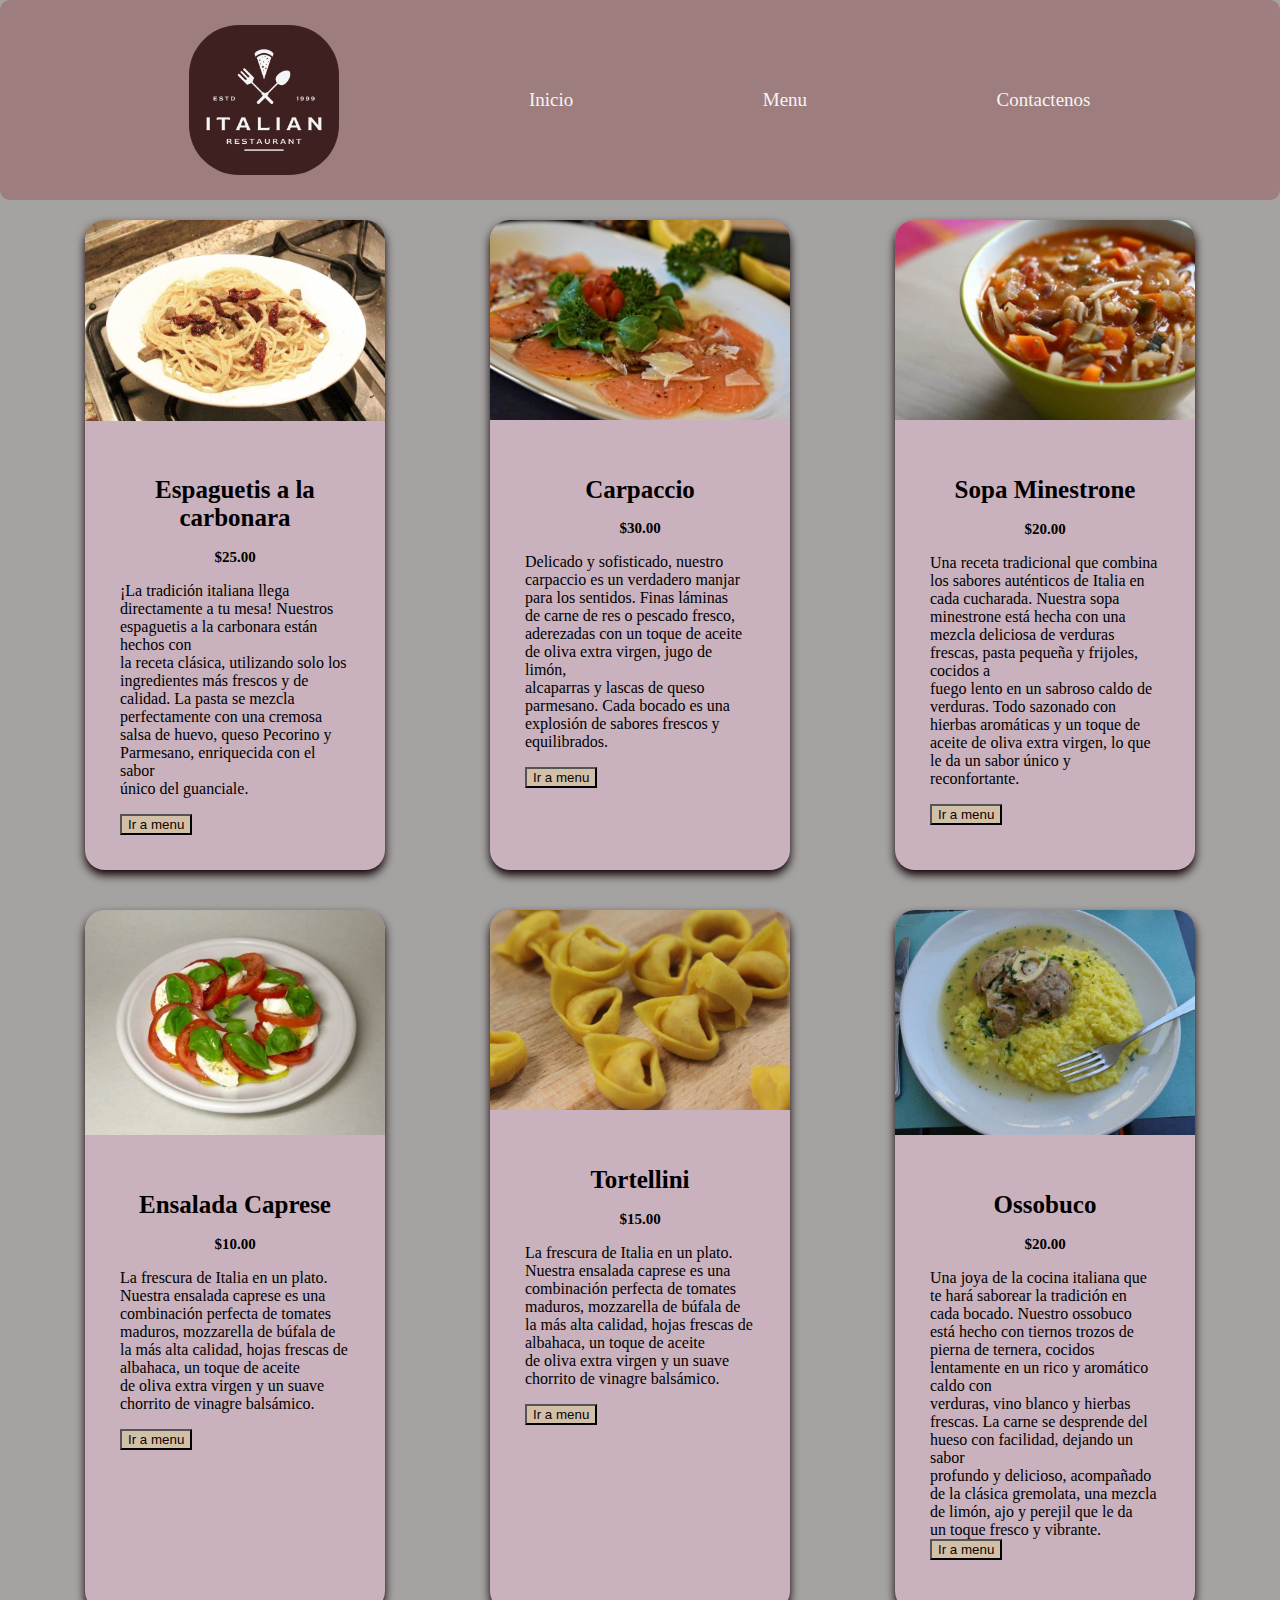
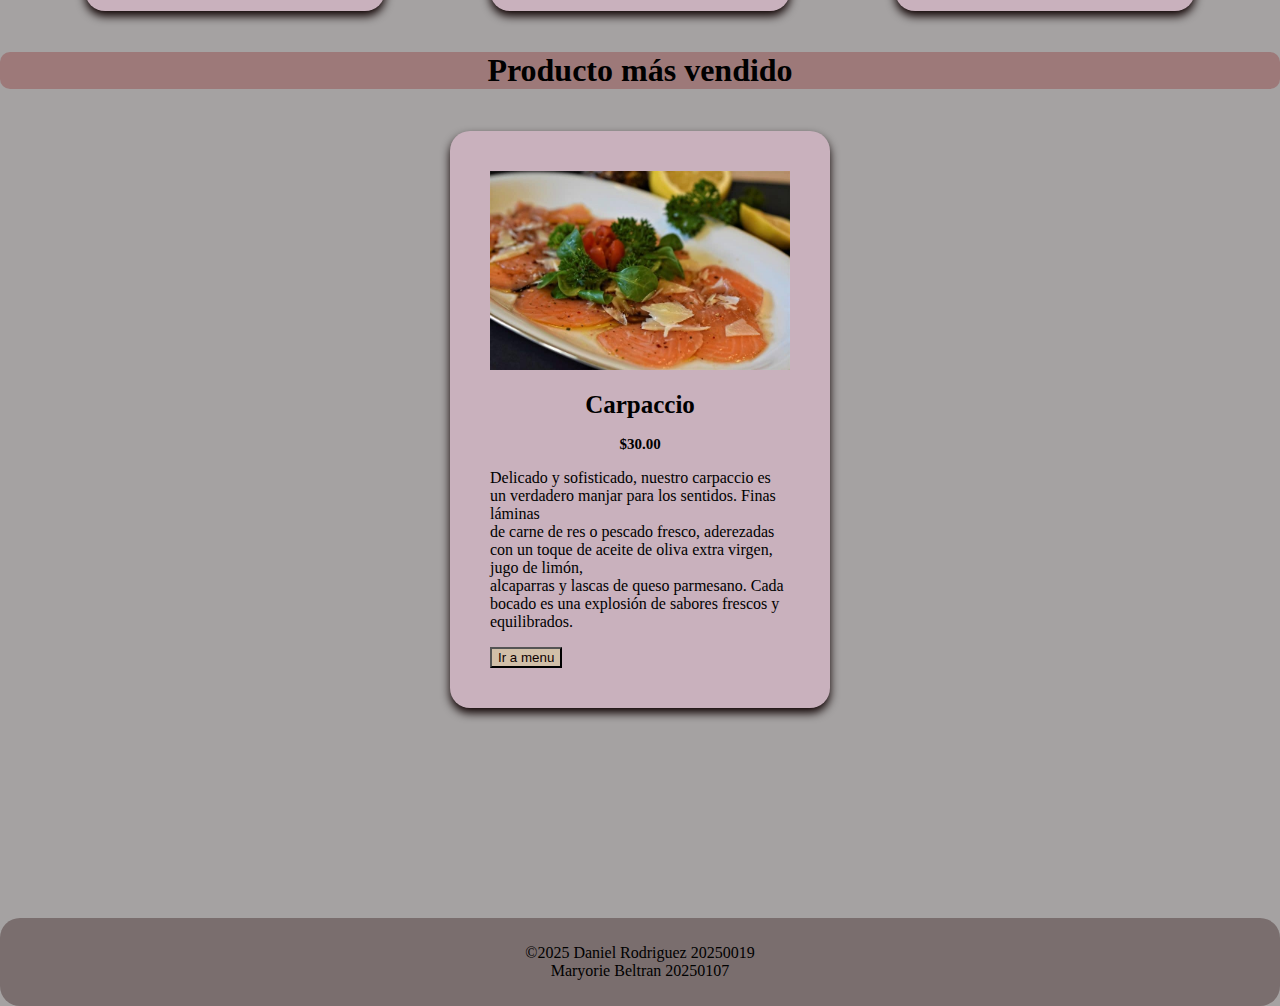
<file: index.html>
<!DOCTYPE html>
<html lang="en">

<head>
    <meta charset="UTF-8">
    <meta name="viewport" content="width=device-width, initial-scale=1.0">
    <title>Inicio</title>
    <link rel="stylesheet" href="css/style.css">
</head>

<body>
    <header>
        <nav>
            <img src="./img/delicious-and-delicious-italian-food-logo-creative-design-with-vintage-food-utensil-sign-logos-for-restaurants-cafes-clubs-and-badges-free-vector.jpg"
                alt="">
            <a href="index.html">Inicio</a>
            <a href="menu.html">Menu</a>
            <a href="contactenos.html">Contactenos</a>
        </nav>
    </header>
    <div class="card">
        <div class="cards">
            <img src="./img/Espaguetis-a-la-carbonara.jpg" alt="">
            <div class="card-content">
                <h1>Espaguetis a la carbonara</h1>
                <h2>$25.00</h2>
                <p>¡La tradición italiana llega directamente a tu mesa! Nuestros espaguetis a la carbonara están hechos
                    con <br>
                    la receta clásica, utilizando solo los ingredientes más frescos y de calidad. La pasta se mezcla
                    <br>
                    perfectamente con una cremosa salsa de huevo, queso Pecorino y Parmesano, enriquecida con el sabor
                    <br>
                    único del guanciale.</p>
                    <button><a href="menu.html">Ir a menu</a></button>

            </div>
        </div>
        <div class="cards">
            <img src="./img/Carpaccio.jpg" alt="">
            <div class="card-content">
                <h1>Carpaccio</h1>
                <h2>$30.00</h2>
                <p>Delicado y sofisticado, nuestro carpaccio es un verdadero manjar para los sentidos. Finas láminas
                    <br>
                    de carne de res o pescado fresco, aderezadas con un toque de aceite de oliva extra virgen, jugo de
                    limón, <br>
                    alcaparras y lascas de queso parmesano. Cada bocado es una explosión de sabores frescos y
                    equilibrados.</p>
                    <button><a href="menu.html">Ir a menu</a></button>

            </div>
        </div>
        <div class="cards">
            <img src="./img/Sopa-Minestrone.jpg" alt="">
            <div class="card-content">
                <h1>Sopa Minestrone</h1>
                <h2>$20.00</h2>
                <p>Una receta tradicional que combina los sabores auténticos de Italia en cada cucharada. Nuestra sopa
                    <br>
                    minestrone está hecha con una mezcla deliciosa de verduras frescas, pasta pequeña y frijoles,
                    cocidos a <br>
                    fuego lento en un sabroso caldo de verduras. Todo sazonado con hierbas aromáticas y un toque de
                    aceite de oliva extra virgen, lo que le da un sabor único y reconfortante.</p>
                    <button><a href="menu.html">Ir a menu</a></button>

                </div>
        </div>
    </div>
    <div class="card">
        <div class="cards">
            <img src="./img/Ensalada-Caprese.jpg.webp" alt="">
            <div class="card-content">
                <h1>Ensalada Caprese</h1>
                <h2>$10.00</h2>
                <p>La frescura de Italia en un plato. Nuestra ensalada caprese es una combinación perfecta de tomates
                    <br>
                    maduros, mozzarella de búfala de la más alta calidad, hojas frescas de albahaca, un toque de aceite
                    <br>
                    de oliva extra virgen y un suave chorrito de vinagre balsámico. </p>
                    <button><a href="menu.html">Ir a menu</a></button>

                </div>
        </div>
        <div class="cards">
            <img src="./img/Tortellini.jpg" alt="">
            <div class="card-content">
                <h1>Tortellini</h1>
                <h2>$15.00</h2>
                <p>La frescura de Italia en un plato. Nuestra ensalada caprese es una combinación perfecta de tomates
                    <br>
                    maduros, mozzarella de búfala de la más alta calidad, hojas frescas de albahaca, un toque de aceite
                    <br>
                    de oliva extra virgen y un suave chorrito de vinagre balsámico. </p>
                    <button><a href="menu.html">Ir a menu</a></button>

                </div>
        </div>
        <div class="cards">
            <img src="./img/Ossobuco.jpg" alt="">
            <div class="card-content">
                <h1>Ossobuco</h1>
                <h2>$20.00</h2>
                <p>Una joya de la cocina italiana que te hará saborear la tradición en cada bocado. Nuestro ossobuco
                    está
                    hecho con tiernos trozos de pierna de ternera, cocidos lentamente en un rico y aromático caldo con
                    <br>
                    verduras, vino blanco y hierbas frescas. La carne se desprende del hueso con facilidad, dejando un
                    sabor <br>
                    profundo y delicioso, acompañado de la clásica gremolata, una mezcla de limón, ajo y perejil que le
                    da <br>
                    un toque fresco y vibrante.
                    <button><a href="menu.html">Ir a menu</a></button>

                </p>
            </div>
        </div>

    </div>
    <div class="producto">
        <h1>Producto más vendido</h1>
    </div>
    <div class="card2">
        <div class="cards2">
            <img src="./img/Carpaccio.jpg" alt="">
            <div class="card-content2">
                <h1>Carpaccio</h1>
                <h2>$30.00</h2>
                <p>Delicado y sofisticado, nuestro carpaccio es un verdadero manjar para los sentidos. Finas láminas
                    <br>
                    de carne de res o pescado fresco, aderezadas con un toque de aceite de oliva extra virgen, jugo de
                    limón, <br>
                    alcaparras y lascas de queso parmesano. Cada bocado es una explosión de sabores frescos y
                    equilibrados.</p>
                        <button><a href="menu.html">Ir a menu</a></button>
            </div>
        </div>
    </div>
    <footer>
        <p>©2025 Daniel Rodriguez 20250019 <br>
            Maryorie Beltran 20250107
        </p>
    </footer>


</body>

</html>
</file>
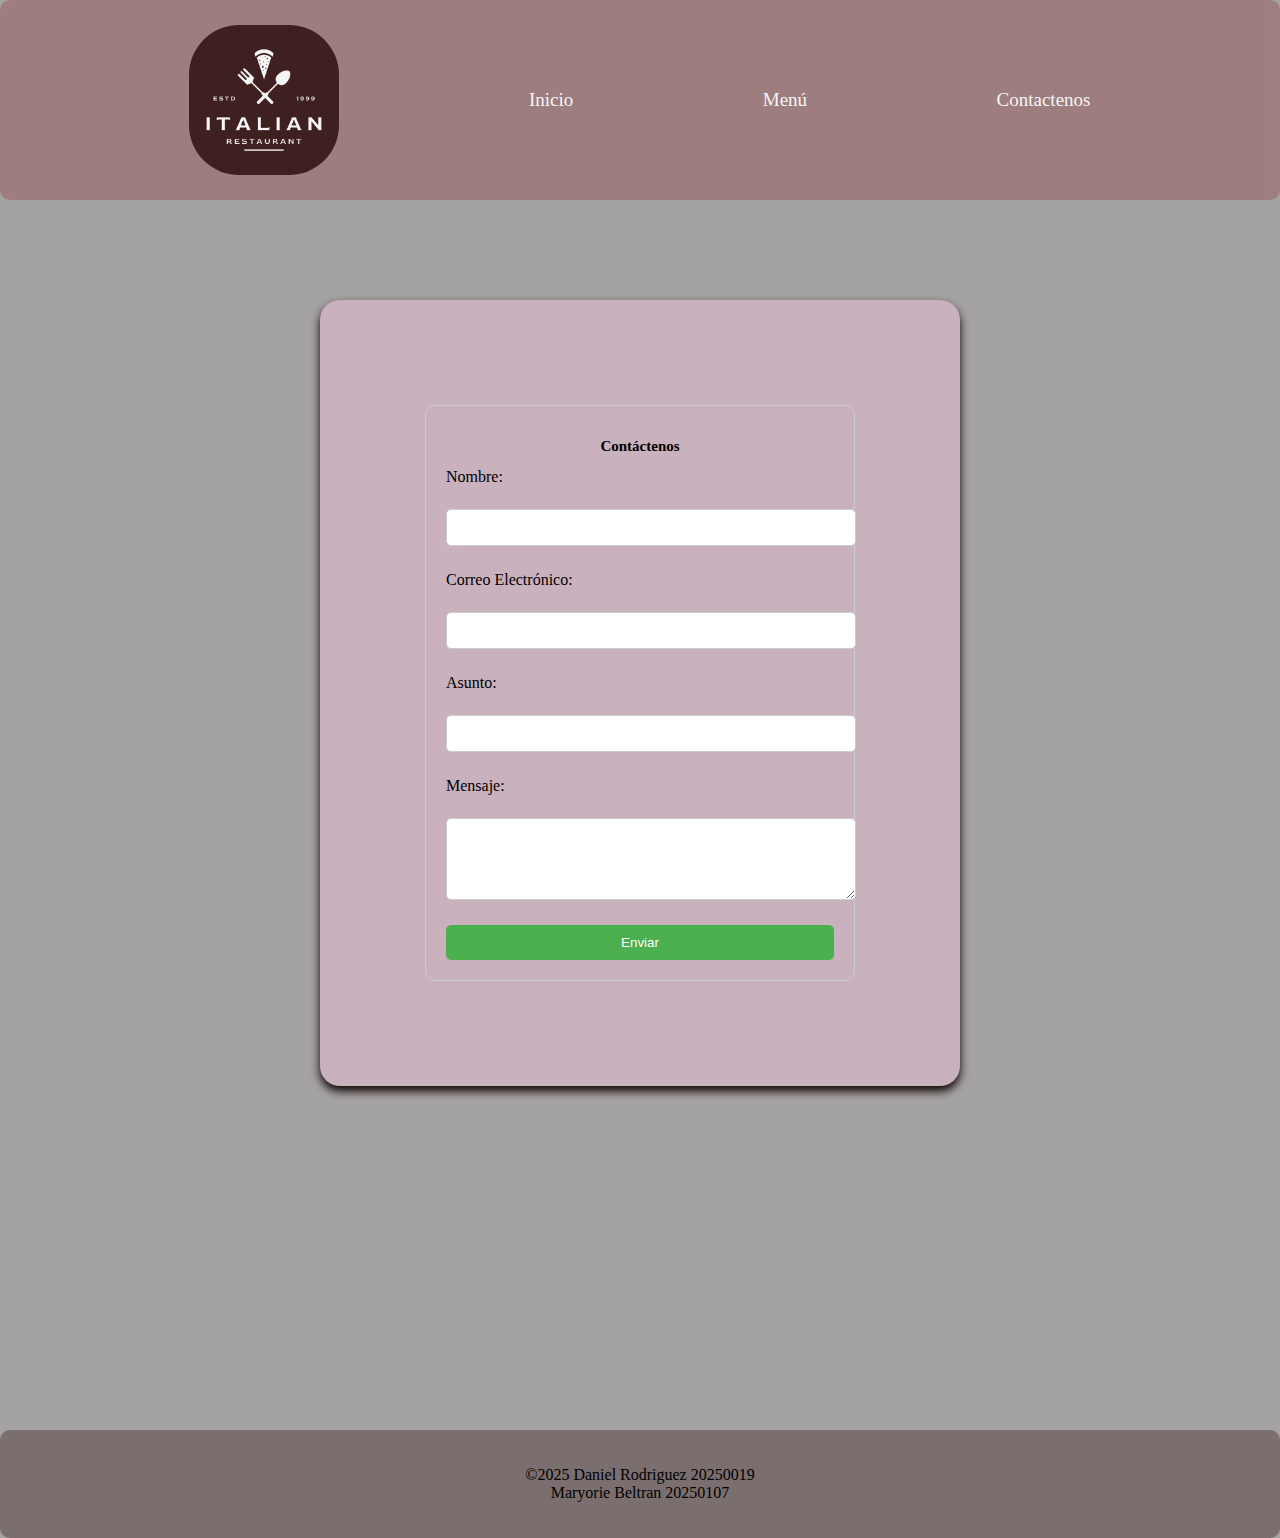
<file: contactenos.html>
<!DOCTYPE html>
<html lang="en">
<head>
    <meta charset="UTF-8">
    <meta name="viewport" content="width=device-width, initial-scale=1.0">
 
    <title>Contactenos</title>
    <link rel="stylesheet" href="./css/stylec.css">
</head>
<body>
    <header>
        <nav>
            <img src="./img/delicious-and-delicious-italian-food-logo-creative-design-with-vintage-food-utensil-sign-logos-for-restaurants-cafes-clubs-and-badges-free-vector.jpg"
                alt="">
            <a href="index.html">Inicio</a>
            <a href="menu.html">Menú</a>
            <a href="contactenos.html">Contactenos</a>
        </nav>
    </header>
    <div class="card">
        <div class="cards">
    <div class="card-content">
        <div class="container">
            <h2>Contáctenos</h2>
            <form action="/submit_form" method="post">
                <label for="name">Nombre:</label>
                <input type="text" id="name" name="name" required>
        
                <label for="email">Correo Electrónico:</label>
                <input type="email" id="email" name="email" required>
        
                <label for="subject">Asunto:</label>
                <input type="text" id="subject" name="subject" required>
        
                <label for="message">Mensaje:</label>
                <textarea id="message" name="message" rows="4" required></textarea>
        
                <button type="submit">Enviar</button>
            </form>
        </div>
    </div>
</div>
</div>
<br>
<br>


    <br>
<footer>

    
    <p>©2025 Daniel Rodriguez 20250019 <br>
     Maryorie Beltran 20250107
    </p>


</footer>
    <title>Document</title>
</head>
<body>
    

</body>
</html>
</file>
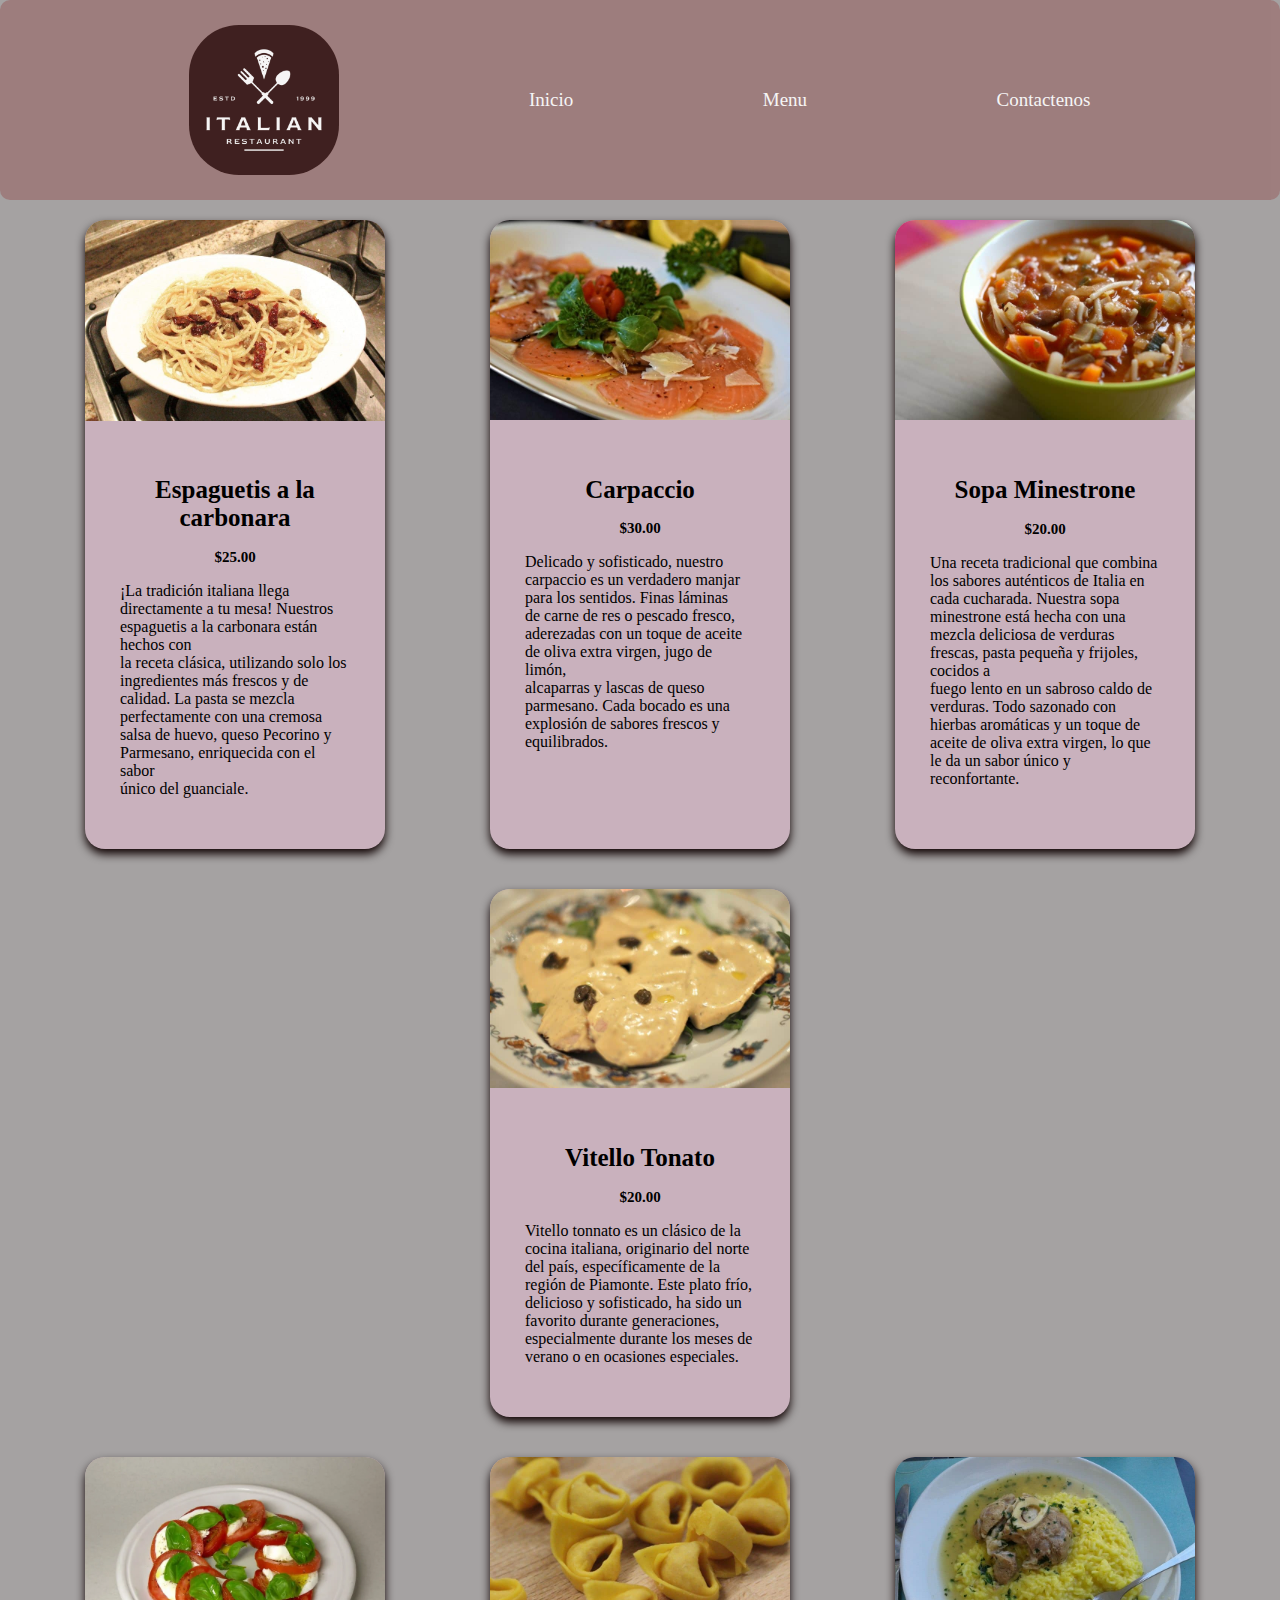
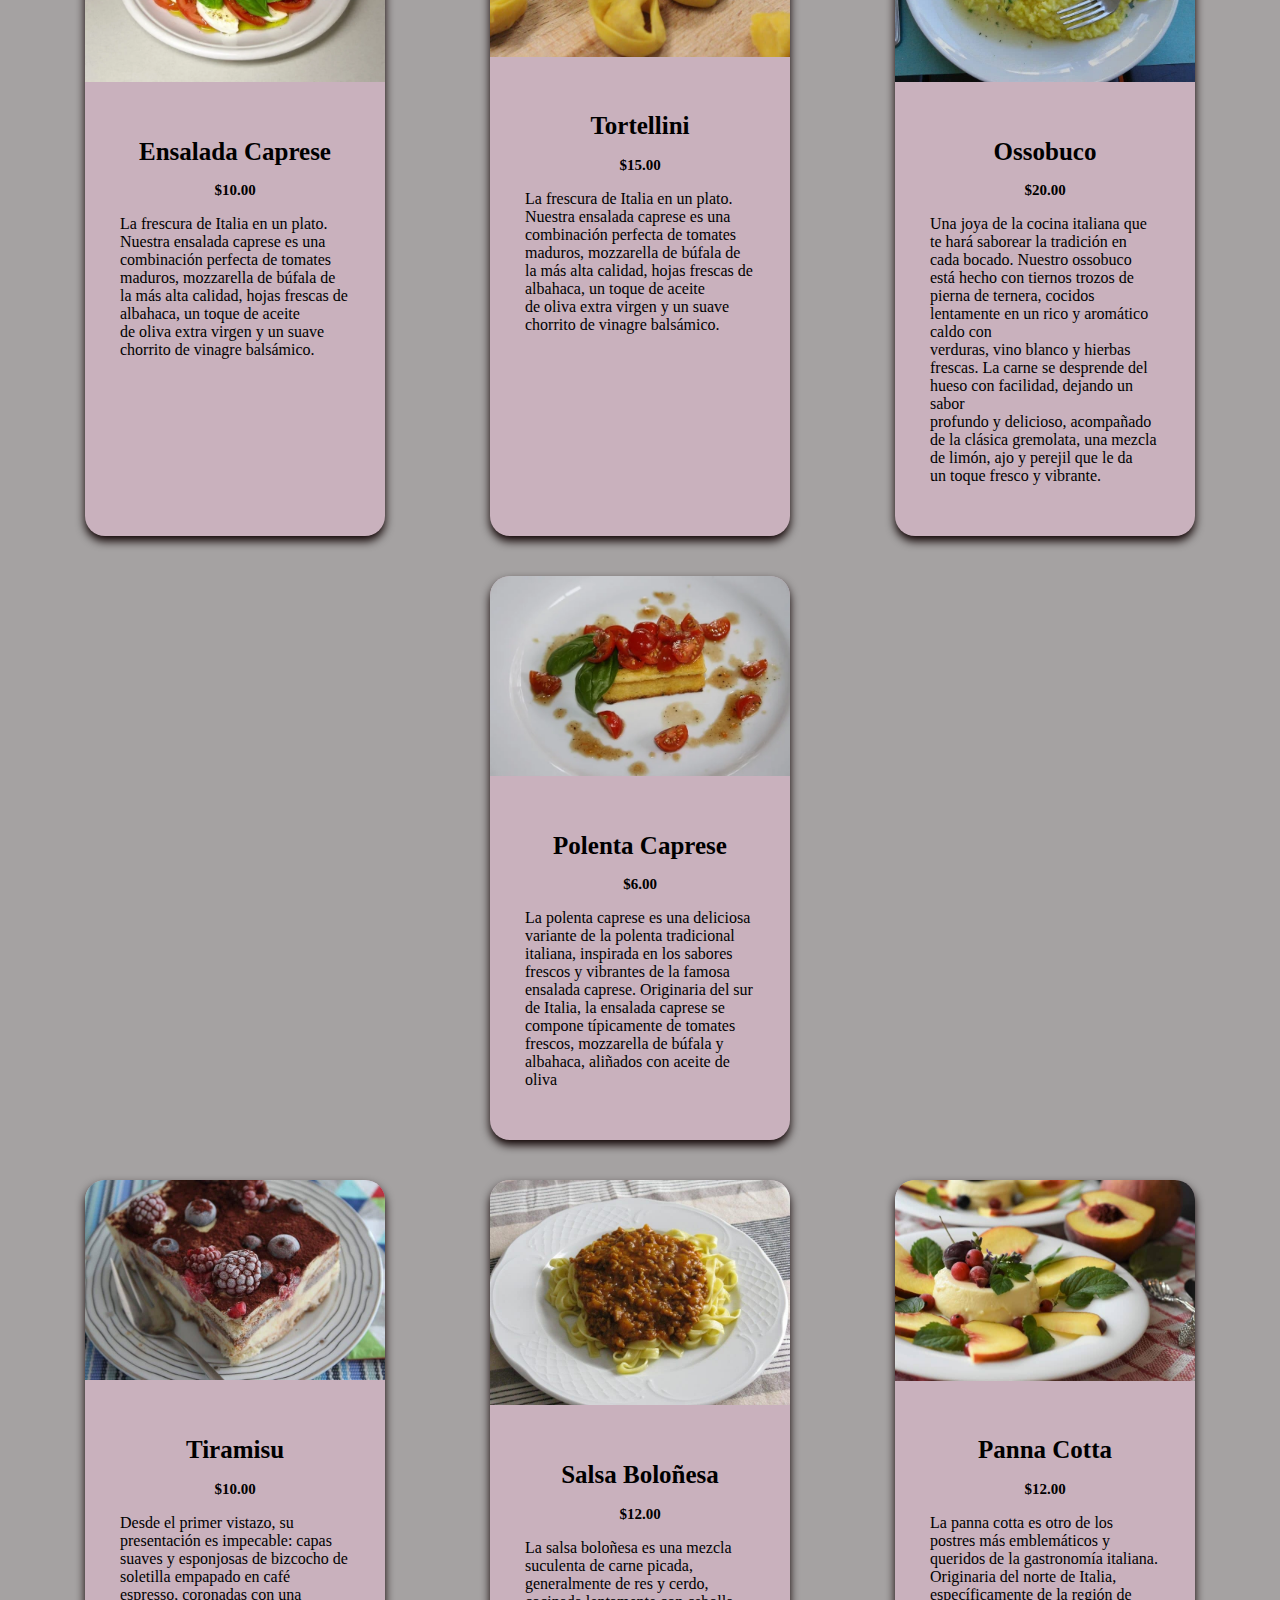
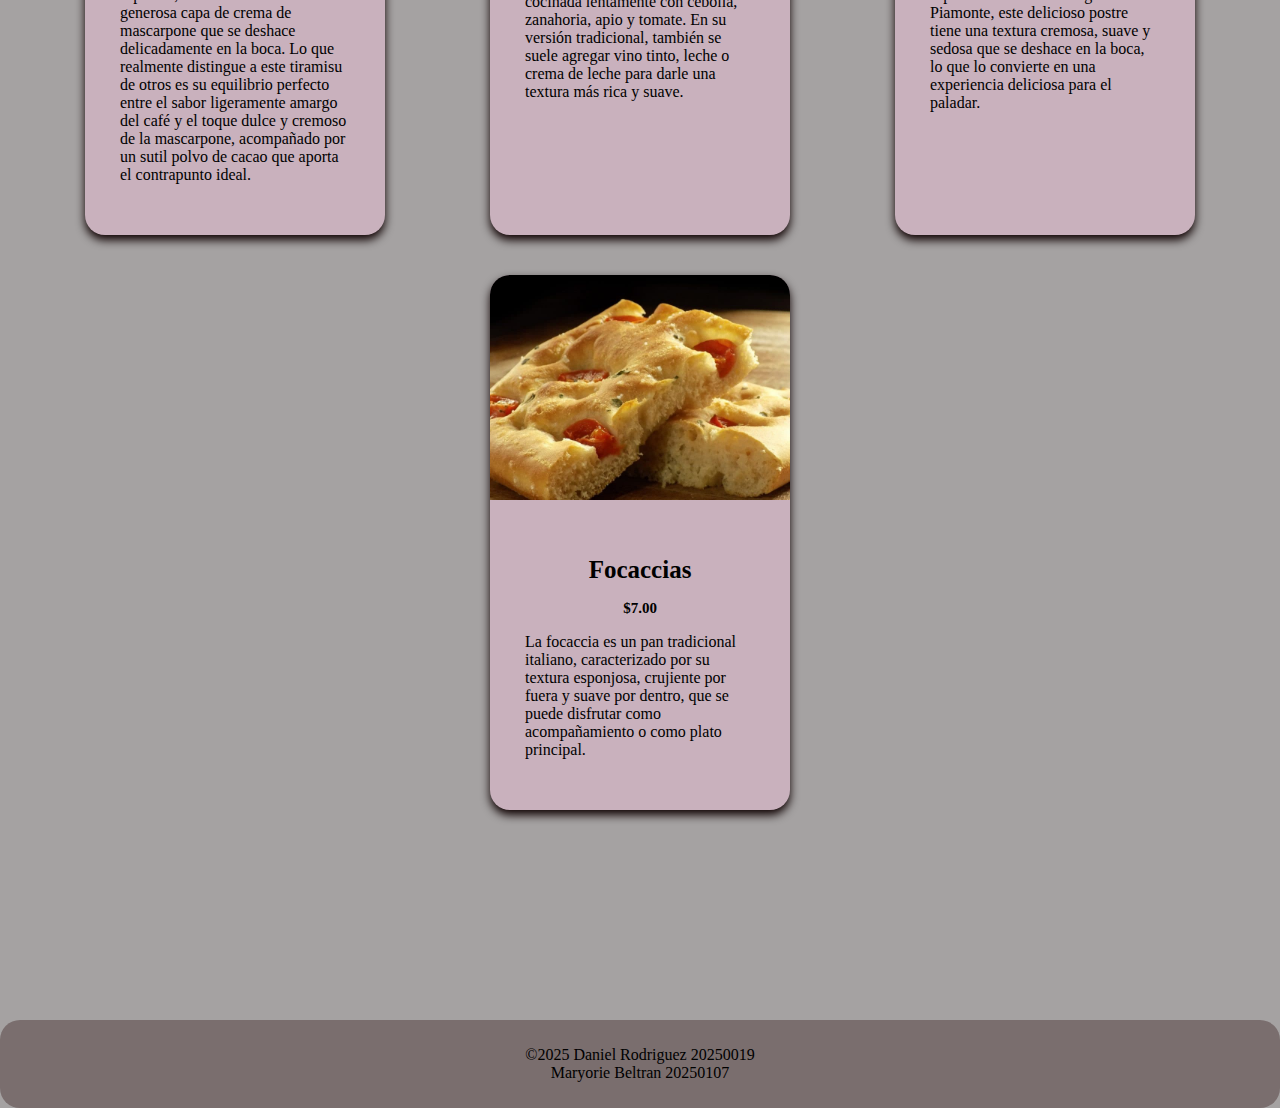
<file: menu.html>
<!DOCTYPE html>
<html lang="en">
<head>
    <meta charset="UTF-8">
    <meta name="viewport" content="width=device-width, initial-scale=1.0">
    <title>Inicio</title>
    <link rel="stylesheet" href="css/style.css">
</head>
<body>
    <header>
        <nav>
            <img src="./img/delicious-and-delicious-italian-food-logo-creative-design-with-vintage-food-utensil-sign-logos-for-restaurants-cafes-clubs-and-badges-free-vector.jpg" alt="">
            <a href="index.html">Inicio</a>
            <a href="menu.html">Menu</a>
            <a href="contactenos.html">Contactenos</a>
        </nav>
    </header>
    <div class="card">
        <div class="cards">
            <img src="./img/Espaguetis-a-la-carbonara.jpg" alt="">
            <div class="card-content">
                <h1>Espaguetis a la carbonara</h1>
                <h2>$25.00</h2>
                <p>¡La tradición italiana llega directamente a tu mesa! Nuestros espaguetis a la carbonara están hechos
                    con <br>
                    la receta clásica, utilizando solo los ingredientes más frescos y de calidad. La pasta se mezcla
                    <br>
                    perfectamente con una cremosa salsa de huevo, queso Pecorino y Parmesano, enriquecida con el sabor
                    <br>
                    único del guanciale.
            </div>
        </div>
        <div class="cards">
            <img src="./img/Carpaccio.jpg" alt="">
            <div class="card-content">
                <h1>Carpaccio</h1>
                <h2>$30.00</h2>
                <p>Delicado y sofisticado, nuestro carpaccio es un verdadero manjar para los sentidos. Finas láminas
                    <br>
                    de carne de res o pescado fresco, aderezadas con un toque de aceite de oliva extra virgen, jugo de
                    limón, <br>
                    alcaparras y lascas de queso parmesano. Cada bocado es una explosión de sabores frescos y
                    equilibrados.</p>
            </div>
        </div>
        <div class="cards">
            <img src="./img/Sopa-Minestrone.jpg" alt="">
            <div class="card-content">
                <h1>Sopa Minestrone</h1>
                <h2>$20.00</h2>
                <p>Una receta tradicional que combina los sabores auténticos de Italia en cada cucharada. Nuestra sopa
                    <br>
                    minestrone está hecha con una mezcla deliciosa de verduras frescas, pasta pequeña y frijoles,
                    cocidos a <br>
                    fuego lento en un sabroso caldo de verduras. Todo sazonado con hierbas aromáticas y un toque de
                    aceite de oliva extra virgen, lo que le da un sabor único y reconfortante.</p>
            </div>
        </div>
        <div class="cards">
            <img src="./img/Vitello-Tonato.jpg" alt="">
            <div class="card-content">
                <h1>Vitello Tonato</h1>
                <h2>$20.00</h2>
                <p>Vitello tonnato es un clásico de la cocina italiana, originario del norte del país, específicamente de la región de Piamonte. 
                    Este plato frío, delicioso y sofisticado, ha sido un favorito durante generaciones, especialmente durante los meses de verano
                     o en ocasiones especiales.</p>
            </div>
        </div>
    </div>
    <div class="card">
        <div class="cards">
            <img src="./img/Ensalada-Caprese.jpg.webp" alt="">
            <div class="card-content">
                <h1>Ensalada Caprese</h1>
                <h2>$10.00</h2>
                <p>La frescura de Italia en un plato. Nuestra ensalada caprese es una combinación perfecta de tomates  <br>
                    maduros, mozzarella de búfala de la más alta calidad, hojas frescas de albahaca, un toque de aceite  <br>
                    de oliva extra virgen y un suave chorrito de vinagre balsámico. </p>
            </div>
        </div>
        <div class="cards">
            <img src="./img/Tortellini.jpg" alt="">
            <div class="card-content">
                <h1>Tortellini</h1>
                <h2>$15.00</h2>
                <p>La frescura de Italia en un plato. Nuestra ensalada caprese es una combinación perfecta de tomates  <br>
                    maduros, mozzarella de búfala de la más alta calidad, hojas frescas de albahaca, un toque de aceite  <br>
                    de oliva extra virgen y un suave chorrito de vinagre balsámico. </p>
            </div>
        </div>
        <div class="cards">
            <img src="./img/Ossobuco.jpg" alt="">
            <div class="card-content">
                <h1>Ossobuco</h1>
                <h2>$20.00</h2>
                <p>Una joya de la cocina italiana que te hará saborear la tradición en cada bocado. Nuestro ossobuco está
                    hecho con tiernos trozos de pierna de ternera, cocidos lentamente en un rico y aromático caldo con <br>
                    verduras, vino blanco y hierbas frescas. La carne se desprende del hueso con facilidad, dejando un sabor <br>
                    profundo y delicioso, acompañado de la clásica gremolata, una mezcla de limón, ajo y perejil que le da <br>
                    un toque fresco y vibrante.
                </p>
            </div>
        </div>
 

        <div class="cards">
            <img src="./img/Polenta-Caprese.jpg.webp"alt="">
            <div class="card-content">
                <h1>Polenta Caprese</h1>
                <h2>$6.00</h2>
                <p>La polenta caprese es una deliciosa variante de la polenta tradicional italiana, inspirada en los sabores frescos y vibrantes de la famosa ensalada
                     caprese. Originaria del sur de Italia, la ensalada caprese se compone típicamente de tomates frescos, mozzarella de búfala y albahaca, aliñados con aceite de oliva
                </p>
            </div>
        </div>
    </div>

    <div class="card">
        <div class="cards">
            <img src="./img/Tiramisu.jpg" alt="">
            <div class="card-content">
                <h1>Tiramisu</h1>
                <h2>$10.00</h2>
                <p>Desde el primer vistazo, su presentación es impecable: capas suaves y esponjosas de bizcocho de
                    soletilla empapado en café espresso, coronadas con una generosa capa de crema de mascarpone
                    que se deshace delicadamente en la boca. Lo que realmente distingue a este tiramisu de otros es su
                    equilibrio perfecto entre el sabor ligeramente amargo del café y el toque dulce y cremoso
                    de la mascarpone, acompañado por un sutil polvo de cacao que aporta el contrapunto ideal.
                </p>
            </div>
        </div>
            <div class="cards">
                <img src="./img/salsa-bolonesa.jpg" alt="">
                <div class="card-content">
                    <h1>Salsa Boloñesa</h1>
                    <h2>$12.00</h2>
                    <p>La salsa boloñesa es una mezcla suculenta de carne picada, generalmente de res y cerdo, 
                        cocinada lentamente con cebolla, zanahoria, apio y tomate. En su versión tradicional, también se suele agregar vino tinto, leche 
                        o crema de leche para darle una textura más rica y suave. 
                    </p>
                </div>
            </div>

            <div class="cards">
                <img src="./img/Panna-Cotta.jpg" alt="">
                <div class="card-content">
                    <h1>Panna Cotta </h1>
                    <h2>$12.00</h2>
                    <p> La panna cotta es otro de los postres más emblemáticos y queridos de la gastronomía italiana. Originaria del norte de Italia, específicamente de la región 
                        de Piamonte, este delicioso postre tiene una textura cremosa, suave y sedosa que se deshace en la boca, lo que lo convierte en una experiencia
                         deliciosa para el paladar.
                    </p>
                </div>
            </div>
            <div class="cards">
                <img src="./img/Focaccia.jpg" alt="">
                <div class="card-content">
                    <h1>Focaccias</h1>
                    <h2>$7.00</h2>
                    <p> La focaccia es un pan tradicional italiano,
                         caracterizado por su textura esponjosa, crujiente por fuera y suave por dentro, que se puede disfrutar como acompañamiento o como plato principal. 
                    </p>
                </div>
            </div>


    </div>
    <footer>
        <p>©2025 Daniel Rodriguez 20250019 <br>
         Maryorie Beltran 20250107
        </p>
    </footer>
   
</body>
</body>
</html>
</file>
<file: css/style.css>
body{
    background-color: rgb(165, 162, 162);
    margin: 0;
    padding: 0;
}
nav{
    display: flex;
    justify-content: space-evenly;
    align-items: center;
    background-color: rgba(148, 78, 78, 0.479);
    border-radius: 10px;
    opacity: 0.9;
}
nav a{
    text-decoration: none;
    color: white;
    font-size: 19px;
}
nav a:hover{
    backdrop-filter: blur(30px);
    -webkit-backdrop-filter: blur(30px);
    border-radius: 5px;
    box-shadow: 0 5px 30px 0 rgba(0, 0, 0, 0.37);
    border: 1 px solid rgba(0, 0, 0, 0.37);
    text-decoration: underline;
}
nav img{
    width: 150px;
  border-radius: 50px;
  margin-top: 25px;
  margin-bottom: 25px;
}
.cards{
    background-color: #C9B1BD;
    margin: 20px;
    width: 300px;
    border-radius: 20px;
    overflow: hidden;
    box-shadow: 0px 5px 10px #0e0101;
}
.card img{
    width: 100%;
}

.card-content{
    padding: 35px;

}

.card{
    display: flex;
    justify-content: center;
    flex-wrap: wrap;
    justify-content: space-evenly;
}
.card-content h1{
    text-align: center;
    font-size: 25px;
}
.card h2{
    font-size: 15px;
    text-align: center;
}
.cards:hover{
    transform: scale(1.05);
    background-color: rgb(204, 216, 149);
}
footer{
    border-radius: 20px;
    text-align: center;
    padding: 10px;
    background-color: rgb(122, 110, 110);
     margin-top: 190px;
     gap: 10px;
     
}

@media (width<= 480px){
    nav a{
        flex-direction: column;
    }
   
}
.producto{
    text-align: center;
    background-color: rgba(148, 78, 78, 0.479);
    border-radius: 10px;
}
.cards2{
    background-color: #C9B1BD;
    margin: 20px;
    width: 300px;
    border-radius: 20px;
    overflow: hidden;
    box-shadow: 0px 5px 10px #0e0101;
   padding: 40px;
}
.card2 img{
    width: 100%;
}

.card-content2{
    padding: 0px;

}

.card2{
    display: flex;
    justify-content: center;
    flex-wrap: wrap;
    justify-content: space-evenly;
}
.card-content2 h1{
    text-align: center;
    font-size: 25px;
}
.card2 h2{
    font-size: 15px;
    text-align: center;
}
.cards2:hover{
    transform: scale(1.05);
    background-color: rgb(204, 216, 149);
}
button a{
    text-decoration: none;
    color: #0e0101;

}
button{
    background-color: rgb(209, 191, 168);
}
</file>
<file: css/stylec.css>
body {
    background-color: rgb(165, 162, 162);
    margin: 0;
    padding: 0;
}

nav {
    display: flex;
    justify-content: space-evenly;
    align-items: center;
    border-radius: 10px;
    background-color: rgba(148, 78, 78, 0.479);
    opacity: 0.9;
}

nav a {
    text-decoration: none;
    color: white;
    font-size: 19px;
}

nav img {
    width: 150px;
    border-radius: 50px;
    margin-top: 25px;
    margin-bottom: 25px;
}
nav a:hover{
    backdrop-filter: blur(30px);
    -webkit-backdrop-filter: blur(30px);
    border-radius: 5px;
    box-shadow: 0 5px 30px 0 rgba(0, 0, 0, 0.37);
    border: 1 px solid rgba(0, 0, 0, 0.37);
    text-decoration: underline;
}

.container {
    max-width: 600px;
    margin: auto;
    padding: 20px;
    border: 1px solid #ccc;
    border-radius: 10px;
    display: flex;
    flex-direction: column;
}

label {
    display: block;
    margin-bottom: 8px;
}

input, textarea {
    width: 100%;
    padding: 10px;
    margin-bottom: 10px;
    border: 1px solid #ccc;
    border-radius: 5px;
}

button {
    background-color: #4CAF50;
    color: white;
    padding: 10px 20px;
    border: none;
    border-radius: 5px;
}

button:hover {
    background-color: #45a049;
}

.cards {
    background-color: #C9B1BD;
    margin: 100px auto;
    width: 500px;
    border-radius: 20px;
    overflow: hidden;
    box-shadow: 0px 5px 10px #0e0101;
    padding: 70px;
}

.card img {
    width: 100%;
}

.card-content {
    padding: 35px;
}

.card {
    display: flex;
    justify-content: center;
    flex-wrap: wrap;
    justify-content: space-around;
}

.card-content h1 {
    text-align: center;
    font-size: 25px;
}

.card h2 {
    font-size: 15px;
    text-align: center;
}

.cards:hover {
    transform: scale(1.05);
    background-color: rgb(204, 216, 149);
}

footer {
    text-align: center;
    padding: 20px;
    background-color: rgb(122, 110, 110);
    margin-top: 190px;
    border-radius: 10px;
}


form {
    display: flex;
    flex-direction: column;
    gap: 15px;
}


@media (width<= 480px) {
    nav {
        flex-direction: column;
        
    }

    nav a {
        font-size: 16px; 
        margin: 10px 0;
    }

    .cards {
        width: 100%;
        margin: 20px auto; 
        padding: 40px;
    }

    .container {
        padding: 10px;
    }

    input, textarea {
        font-size: 14px; 
    }

    button {
        padding: 8px 16px;
    }
}
</file>
